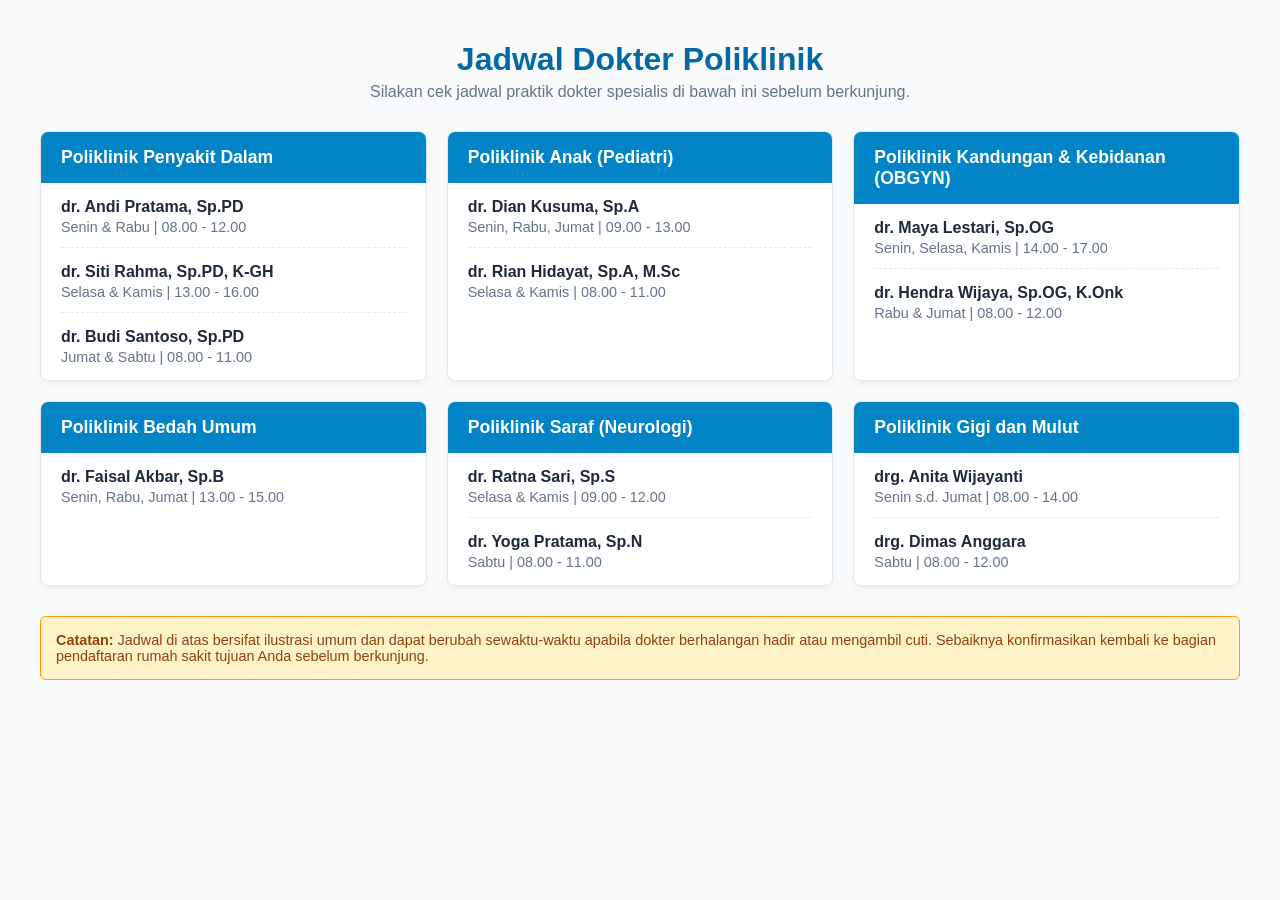
<file: index.html>
<!DOCTYPE html>
<html lang="id">
<head>
    <meta charset="UTF-8">
    <meta name="viewport" content="width=device-width, initial-scale=1.0">
    <title>Jadwal Dokter Poliklinik</title>
    <style>
        :root {
            --primary: #0284c7;
            --primary-dark: #0369a1;
            --bg-color: #f8fafc;
            --card-bg: #ffffff;
            --text-main: #1e293b;
            --text-muted: #64748b;
            --border-color: #e2e8f0;
        }

        body {
            font-family: 'Segoe UI', Tahoma, Geneva, Verdana, sans-serif;
            background-color: var(--bg-color);
            color: var(--text-main);
            margin: 0;
            padding: 20px;
        }

        .container {
            max-width: 1200px;
            margin: 0 auto;
        }

        header {
            text-align: center;
            margin-bottom: 30px;
        }

        header h1 {
            color: var(--primary-dark);
            margin-bottom: 5px;
        }

        header p {
            color: var(--text-muted);
            margin-top: 0;
        }

        .grid {
            display: grid;
            grid-template-columns: repeat(auto-fit, minmax(320px, 1fr));
            gap: 20px;
        }

        .card {
            background-color: var(--card-bg);
            border: 1px solid var(--border-color);
            border-radius: 8px;
            box-shadow: 0 4px 6px -1px rgba(0, 0, 0, 0.05);
            overflow: hidden;
            transition: transform 0.2s ease;
        }

        .card:hover {
            transform: translateY(-3px);
        }

        .card-header {
            background-color: var(--primary);
            color: white;
            padding: 15px 20px;
            font-size: 1.1rem;
            font-weight: 600;
        }

        .card-body {
            padding: 15px 20px;
        }

        .doctor-item {
            margin-bottom: 15px;
            padding-bottom: 12px;
            border-bottom: 1px dashed var(--border-color);
        }

        .doctor-item:last-child {
            margin-bottom: 0;
            padding-bottom: 0;
            border-bottom: none;
        }

        .doctor-name {
            font-weight: 600;
            color: var(--text-main);
        }

        .doctor-schedule {
            font-size: 0.9rem;
            color: var(--text-muted);
            margin-top: 3px;
        }

        .note {
            margin-top: 30px;
            padding: 15px;
            background-color: #fef3c7;
            border: 1px solid #f59e0b;
            border-radius: 6px;
            font-size: 0.9rem;
            color: #92400e;
        }
    </style>
</head>
<body>

    <div class="container">
        <header>
            <h1>Jadwal Dokter Poliklinik</h1>
            <p>Silakan cek jadwal praktik dokter spesialis di bawah ini sebelum berkunjung.</p>
        </header>

        <div class="grid">
            <!-- Poliklinik Penyakit Dalam -->
            <div class="card">
                <div class="card-header">Poliklinik Penyakit Dalam</div>
                <div class="card-body">
                    <div class="doctor-item">
                        <div class="doctor-name">dr. Andi Pratama, Sp.PD</div>
                        <div class="doctor-schedule">Senin & Rabu | 08.00 - 12.00</div>
                    </div>
                    <div class="doctor-item">
                        <div class="doctor-name">dr. Siti Rahma, Sp.PD, K-GH</div>
                        <div class="doctor-schedule">Selasa & Kamis | 13.00 - 16.00</div>
                    </div>
                    <div class="doctor-item">
                        <div class="doctor-name">dr. Budi Santoso, Sp.PD</div>
                        <div class="doctor-schedule">Jumat & Sabtu | 08.00 - 11.00</div>
                    </div>
                </div>
            </div>

            <!-- Poliklinik Anak -->
            <div class="card">
                <div class="card-header">Poliklinik Anak (Pediatri)</div>
                <div class="card-body">
                    <div class="doctor-item">
                        <div class="doctor-name">dr. Dian Kusuma, Sp.A</div>
                        <div class="doctor-schedule">Senin, Rabu, Jumat | 09.00 - 13.00</div>
                    </div>
                    <div class="doctor-item">
                        <div class="doctor-name">dr. Rian Hidayat, Sp.A, M.Sc</div>
                        <div class="doctor-schedule">Selasa & Kamis | 08.00 - 11.00</div>
                    </div>
                </div>
            </div>

            <!-- Poliklinik Kandungan & Kebidanan -->
            <div class="card">
                <div class="card-header">Poliklinik Kandungan & Kebidanan (OBGYN)</div>
                <div class="card-body">
                    <div class="doctor-item">
                        <div class="doctor-name">dr. Maya Lestari, Sp.OG</div>
                        <div class="doctor-schedule">Senin, Selasa, Kamis | 14.00 - 17.00</div>
                    </div>
                    <div class="doctor-item">
                        <div class="doctor-name">dr. Hendra Wijaya, Sp.OG, K.Onk</div>
                        <div class="doctor-schedule">Rabu & Jumat | 08.00 - 12.00</div>
                    </div>
                </div>
            </div>

            <!-- Poliklinik Bedah Umum -->
            <div class="card">
                <div class="card-header">Poliklinik Bedah Umum</div>
                <div class="card-body">
                    <div class="doctor-item">
                        <div class="doctor-name">dr. Faisal Akbar, Sp.B</div>
                        <div class="doctor-schedule">Senin, Rabu, Jumat | 13.00 - 15.00</div>
                    </div>
                </div>
            </div>

            <!-- Poliklinik Saraf -->
            <div class="card">
                <div class="card-header">Poliklinik Saraf (Neurologi)</div>
                <div class="card-body">
                    <div class="doctor-item">
                        <div class="doctor-name">dr. Ratna Sari, Sp.S</div>
                        <div class="doctor-schedule">Selasa & Kamis | 09.00 - 12.00</div>
                    </div>
                    <div class="doctor-item">
                        <div class="doctor-name">dr. Yoga Pratama, Sp.N</div>
                        <div class="doctor-schedule">Sabtu | 08.00 - 11.00</div>
                    </div>
                </div>
            </div>

            <!-- Poliklinik Gigi dan Mulut -->
            <div class="card">
                <div class="card-header">Poliklinik Gigi dan Mulut</div>
                <div class="card-body">
                    <div class="doctor-item">
                        <div class="doctor-name">drg. Anita Wijayanti</div>
                        <div class="doctor-schedule">Senin s.d. Jumat | 08.00 - 14.00</div>
                    </div>
                    <div class="doctor-item">
                        <div class="doctor-name">drg. Dimas Anggara</div>
                        <div class="doctor-schedule">Sabtu | 08.00 - 12.00</div>
                    </div>
                </div>
            </div>
        </div>

        <div class="note">
            <strong>Catatan:</strong> Jadwal di atas bersifat ilustrasi umum dan dapat berubah sewaktu-waktu apabila dokter berhalangan hadir atau mengambil cuti. Sebaiknya konfirmasikan kembali ke bagian pendaftaran rumah sakit tujuan Anda sebelum berkunjung.
        </div>
    </div>

</body>
</html>
</file>
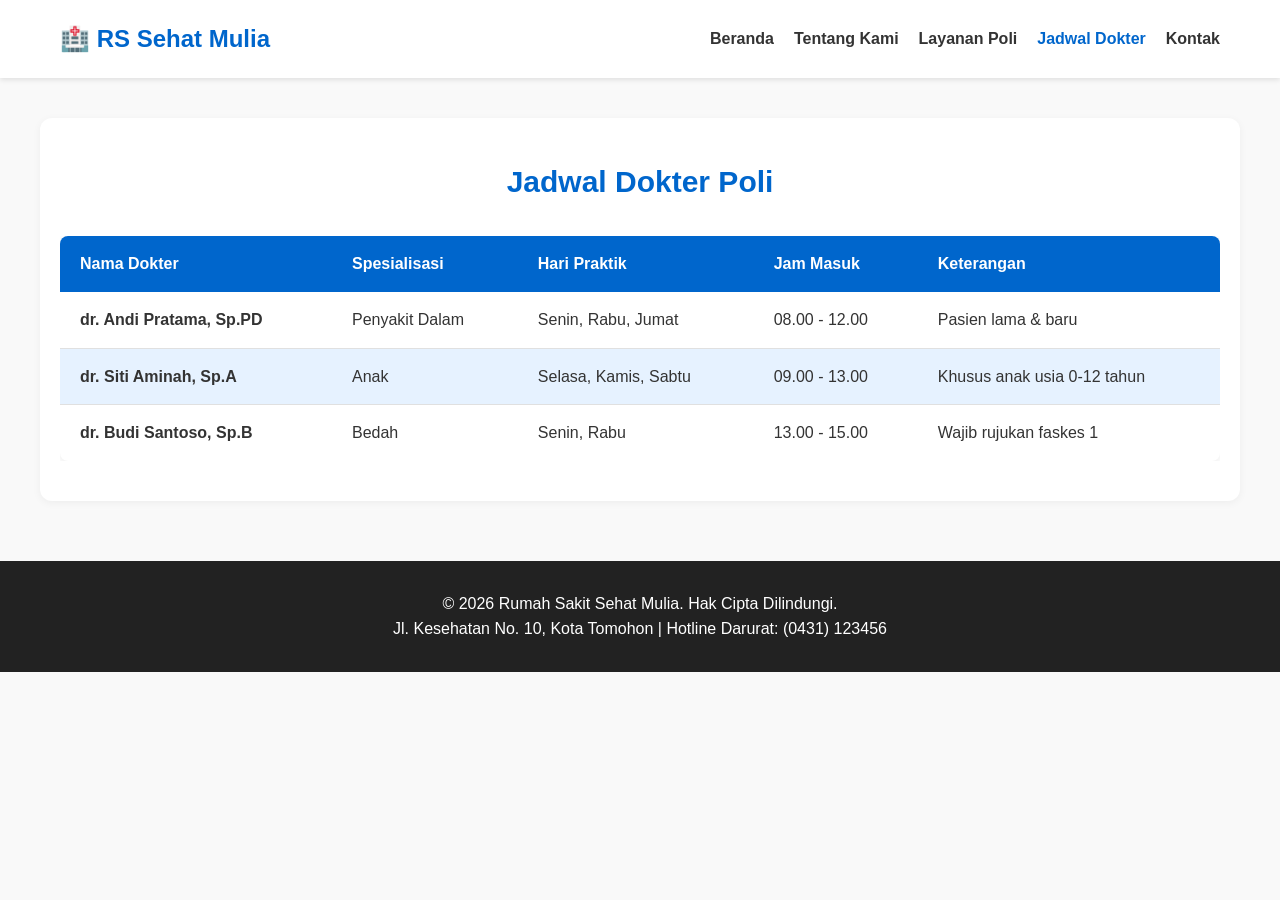
<file: style.html>
<!DOCTYPE html>
<html lang="id">
<head>
    <meta charset="UTF-8">
    <meta name="viewport" content="width=device-width, initial-scale=1.0">
    <title>Jadwal Dokter - RS Sehat Mulia</title>
    <link rel="stylesheet" href="style.css">
</head>
<body>

    <!-- Header -->
    <header>
        <nav class="navbar">
            <div class="logo">🏥 RS Sehat Mulia</div>
            <ul class="nav-links">
                <li><a href="index.html">Beranda</a></li>
                <li><a href="#">Tentang Kami</a></li>
                <li><a href="#">Layanan Poli</a></li>
                <li><a href="jadwal.html" class="active">Jadwal Dokter</a></li>
                <li><a href="#">Kontak</a></li>
            </ul>
        </nav>
    </header>

    <!-- Jadwal Dokter Poli -->
    <section class="container">
        <h2 class="section-title">Jadwal Dokter Poli</h2>
        <div class="table-responsive">
            <table class="doctor-table">
                <thead>
                    <tr>
                        <th>Nama Dokter</th>
                        <th>Spesialisasi</th>
                        <th>Hari Praktik</th>
                        <th>Jam Masuk</th>
                        <th>Keterangan</th>
                    </tr>
                </thead>
                <tbody>
                    <tr>
                        <td><strong>dr. Andi Pratama, Sp.PD</strong></td>
                        <td>Penyakit Dalam</td>
                        <td>Senin, Rabu, Jumat</td>
                        <td>08.00 - 12.00</td>
                        <td>Pasien lama & baru</td>
                    </tr>
                    <tr>
                        <td><strong>dr. Siti Aminah, Sp.A</strong></td>
                        <td>Anak</td>
                        <td>Selasa, Kamis, Sabtu</td>
                        <td>09.00 - 13.00</td>
                        <td>Khusus anak usia 0-12 tahun</td>
                    </tr>
                    <tr>
                        <td><strong>dr. Budi Santoso, Sp.B</strong></td>
                        <td>Bedah</td>
                        <td>Senin, Rabu</td>
                        <td>13.00 - 15.00</td>
                        <td>Wajib rujukan faskes 1</td>
                    </tr>
                </tbody>
            </table>
        </div>
    </section>

    <!-- Footer -->
    <footer>
        <p>&copy; 2026 Rumah Sakit Sehat Mulia. Hak Cipta Dilindungi.</p>
        <p>Jl. Kesehatan No. 10, Kota Tomohon | Hotline Darurat: (0431) 123456</p>
    </footer>

</body>
</html>
</file>
<file: style.css>
/* style.css */
:root {
    --primary-color: #0066cc;
    --secondary-color: #e6f2ff;
    --text-color: #333333;
    --light-bg: #f9f9f9;
}

* {
    margin: 0;
    padding: 0;
    box-sizing: border-box;
    font-family: 'Segoe UI', Tahoma, Geneva, Verdana, sans-serif;
}

body {
    color: var(--text-color);
    line-height: 1.6;
    background-color: var(--light-bg);
}

/* Header & Navigation */
header {
    background: #ffffff;
    box-shadow: 0 2px 5px rgba(0,0,0,0.1);
    position: sticky;
    top: 0;
    z-index: 1000;
}

.navbar {
    display: flex;
    justify-content: space-between;
    align-items: center;
    max-width: 1200px;
    margin: 0 auto;
    padding: 20px;
}

.logo {
    font-size: 24px;
    font-weight: bold;
    color: var(--primary-color);
}

.nav-links {
    list-style: none;
    display: flex;
    gap: 20px;
}

.nav-links a {
    text-decoration: none;
    color: var(--text-color);
    font-weight: 600;
    transition: color 0.3s;
}

.nav-links a:hover, .nav-links a.active {
    color: var(--primary-color);
}

/* Sections */
.container {
    max-width: 1200px;
    margin: 40px auto;
    padding: 40px 20px;
    background: #ffffff;
    border-radius: 12px;
    box-shadow: 0 2px 8px rgba(0,0,0,0.05);
}

.section-title {
    text-align: center;
    font-size: 30px;
    margin-bottom: 30px;
    color: var(--primary-color);
}

/* Table Styling for Doctor Schedule */
.table-responsive {
    overflow-x: auto;
}

.doctor-table {
    width: 100%;
    border-collapse: collapse;
    background: #ffffff;
    box-shadow: 0 2px 8px rgba(0,0,0,0.08);
    border-radius: 8px;
    overflow: hidden;
}

.doctor-table th, .doctor-table td {
    padding: 15px 20px;
    text-align: left;
}

.doctor-table th {
    background-color: var(--primary-color);
    color: white;
    font-weight: 600;
}

.doctor-table tr:nth-child(even) {
    background-color: var(--secondary-color);
}

.doctor-table tr:not(:last-child) td {
    border-bottom: 1px solid #e0e0e0;
}

.doctor-table tr:hover {
    background-color: #f1f7ff;
}

/* Footer */
footer {
    background: #222;
    color: white;
    text-align: center;
    padding: 30px 20px;
    margin-top: 60px;
}
</file>
